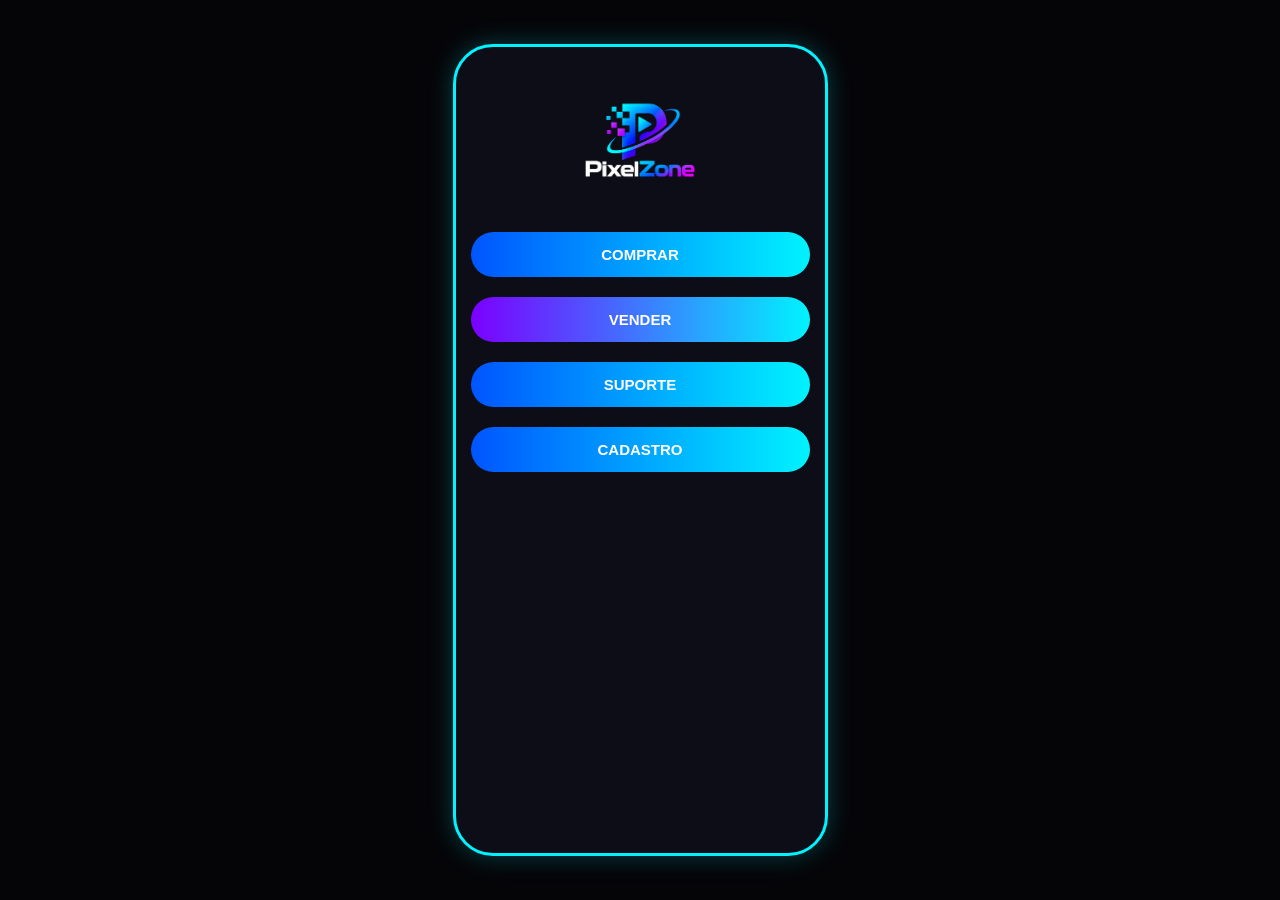
<file: index.html>
<!DOCTYPE html>
<html lang="pt-BR">
<head>
    <meta charset="UTF-8">
    <meta name="viewport" content="width=device-width, initial-scale=1.0">
    <title>PixelZone - Inicio</title>
    <link rel="stylesheet" href="style.css">
</head>
<body>

    <div class="caixa-principal">
        <img src="./img/logo.png" alt="PixelZone Logo" class="logo">
        <a href="oqdeseja.html" class="botao">COMPRAR</a>
        <a href="vender.html" class="botao botao-roxo">VENDER</a>
        <a href="suporte.html" class="botao">SUPORTE</a>
        <a href="cadastro.html" class="botao">CADASTRO</a>
    </div>
</body>
</html>
</file>
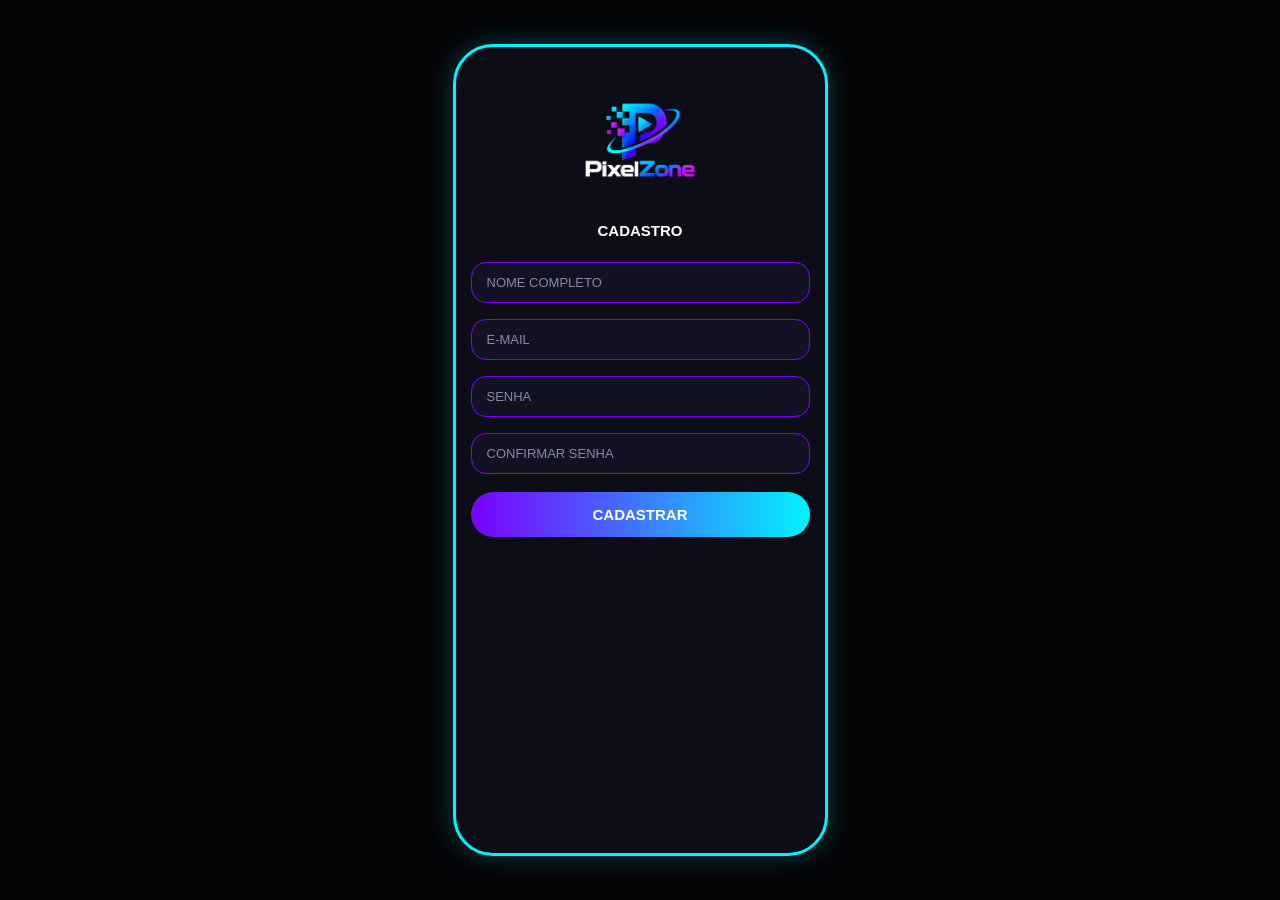
<file: cadastro.html>
<!DOCTYPE html>
<html lang="pt-BR">
<head>
    <meta charset="UTF-8">
    <meta name="viewport" content="width=device-width, initial-scale=1.0">
    <title>PixelZone - Cadastro</title>
    <link rel="stylesheet" href="style.css">
</head>
<body>
    <div class="caixa-principal">
        <img src="./img/logo.png" alt="PixelZone Logo" class="logo">
        <h2 class="subtitulo">CADASTRO</h2>
        <form action="sucessocadastro.html">
            <input type="text" placeholder="NOME COMPLETO" class="campo" required>
            <input type="email" placeholder="E-MAIL" class="campo" required>
            <input type="password" placeholder="SENHA" class="campo" required>
            <input type="password" placeholder="CONFIRMAR SENHA" class="campo" required>
            <button type="submit" class="botao botao-roxo">CADASTRAR</button>
        </form>
    </div>
</body>
</html>
</file>
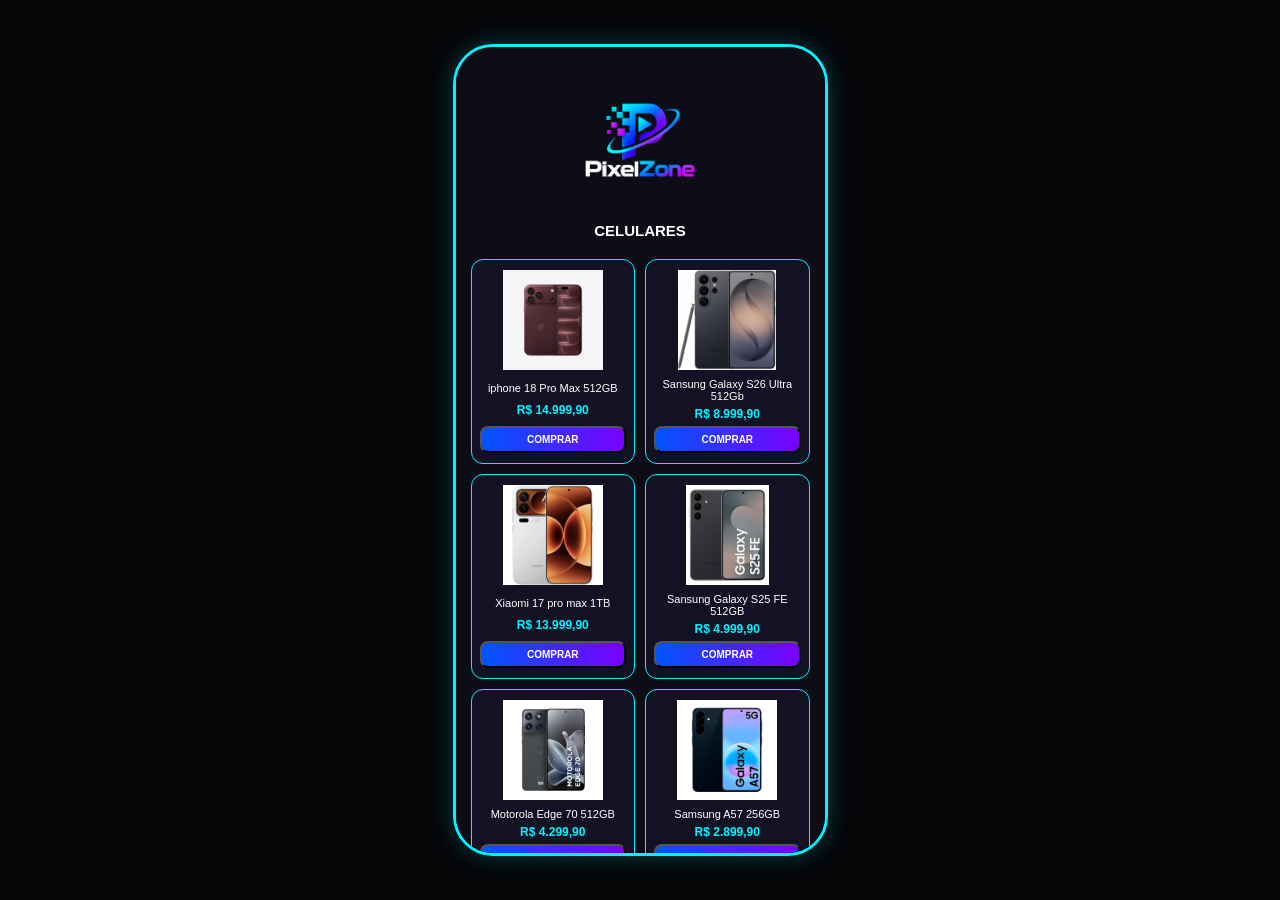
<file: celulares.html>
<!DOCTYPE html>
<html lang="pt-BR">
<head>
    <meta charset="UTF-8">
    <meta name="viewport" content="width=device-width, initial-scale=1.0">
    <title>PixelZone - Celulares</title>
    <link rel="stylesheet" href="style.css">
</head>
<body>
    <div class="caixa-principal">
        <img src="./img/logo.png" alt="PixelZone Logo" class="logo">
        <h2 class="subtitulo">CELULARES</h2>
        
        <div class="grade-produtos">
            <div class="cartao-produto">
                <img src="./img/celular 1.avif" alt="Celular 1" class="foto-produto">
                <p>iphone 18 Pro Max 512GB</p>
                <p class="preco">R$ 14.999,90</p>
                <button type="button" class="botao-comprar" onclick="comprarProduto('iphone 18 Pro Max 512GB', 'R$ 14.999,90', './img/celular 1.avif')">COMPRAR</button>
            </div>

            <div class="cartao-produto">
                <img src="./img/celular 2.jpg" alt="Celular 2" class="foto-produto">
                <p>Sansung Galaxy S26 Ultra 512Gb</p>
                <p class="preco">R$ 8.999,90</p>
                <button type="button" class="botao-comprar" onclick="comprarProduto('Sansung Galaxy S26 Ultra 512Gb', 'R$ 8.999,90', './img/celular 2.jpg')">COMPRAR</button>
            </div>

            <div class="cartao-produto">
                <img src="./img/celular 3.webp" alt="Celular 3" class="foto-produto">
                <p>Xiaomi 17 pro max 1TB</p>
                <p class="preco">R$ 13.999,90</p>
                <button type="button" class="botao-comprar" onclick="comprarProduto('Xiaomi 17 pro max 1TB', 'R$ 13.999,90', './img/celular 3.webp')">COMPRAR</button>
            </div>

            <div class="cartao-produto">
                <img src="./img/celular 4.webp" alt="Celular 4" class="foto-produto">
                <p>Sansung Galaxy S25 FE 512GB</p>
                <p class="preco">R$ 4.999,90</p>
                <button type="button" class="botao-comprar" onclick="comprarProduto('Sansung Galaxy S25 FE 512GB', 'R$ 4.999,90', './img/celular 4.webp')">COMPRAR</button>
            </div>

            <div class="cartao-produto">
                <img src="./img/celular 5.jpg" alt="Celular 5" class="foto-produto">
                <p>Motorola Edge 70 512GB</p>
                <p class="preco">R$ 4.299,90</p>
                <button type="button" class="botao-comprar" onclick="comprarProduto('Motorola Edge 70 512GB', 'R$ 4.299,90', './img/celular 5.jpg')">COMPRAR</button>
            </div>

            <div class="cartao-produto">
                <img src="./img/celular 6.png" alt="Celular 6" class="foto-produto">
                <p>Samsung A57 256GB</p>
                <p class="preco">R$ 2.899,90</p>
                <button type="button" class="botao-comprar" onclick="comprarProduto('Samsung A57 256GB', 'R$ 2.899,90', './img/celular 6.png')">COMPRAR</button>
            </div>
        </div>
    </div>
    <script src="resumo.js"></script>
</body>
</html>
</file>
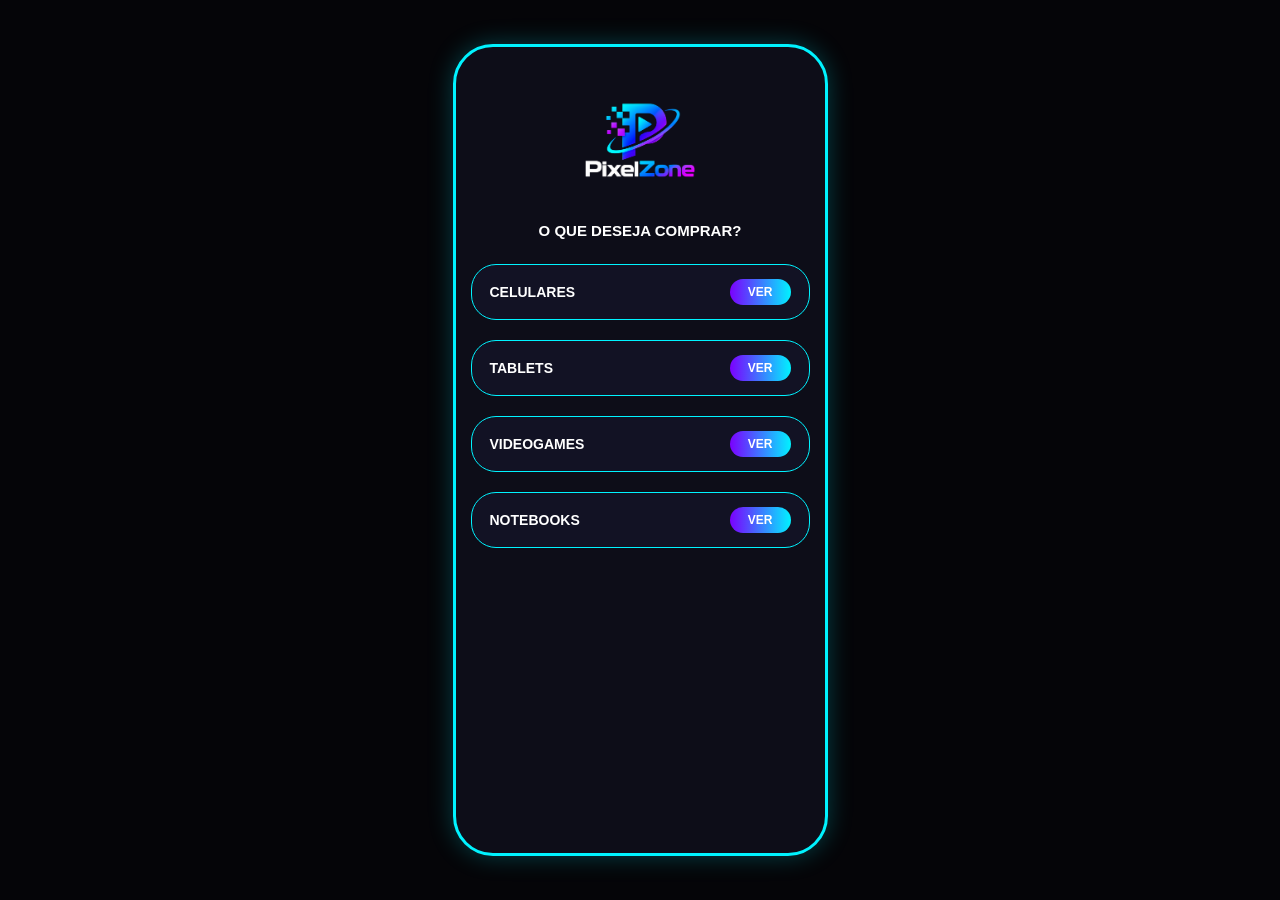
<file: oqdeseja.html>
<!DOCTYPE html>
<html lang="pt-BR">
<head>
    <meta charset="UTF-8">
    <meta name="viewport" content="width=device-width, initial-scale=1.0">
    <title>PixelZone - O que deseja comprar?</title>
    <link rel="stylesheet" href="style.css">
</head>
<body>

    <div class="caixa-principal">
        <img src="./img/logo.png" alt="PixelZone Logo" class="logo">
        <p class="subtitulo">O QUE DESEJA COMPRAR?</p>
        
        <div class="item-categoria">
            <span>CELULARES</span>
            <a href="celulares.html" class="botao-ver">VER</a>
        </div>
        <div class="item-categoria">
            <span>TABLETS</span>
            <a href="tablets.html" class="botao-ver">VER</a>
        </div>
        <div class="item-categoria">
            <span>VIDEOGAMES</span>
            <a href="videogames.html" class="botao-ver">VER</a>
        </div>
        <div class="item-categoria">
            <span>NOTEBOOKS</span>
            <a href="notebooks.html" class="botao-ver">VER</a>
        </div>
    </div>

</body>
</html>
</file>
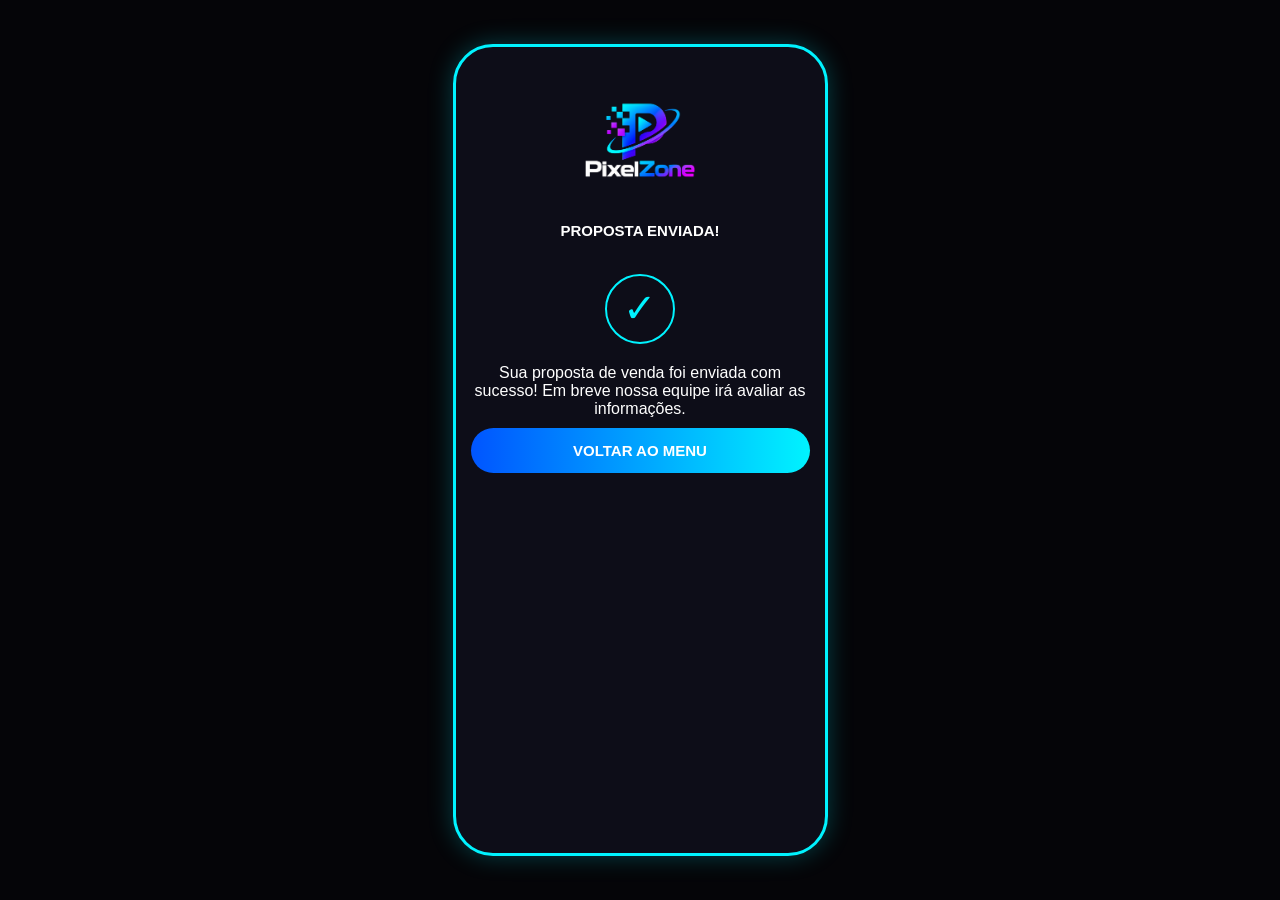
<file: proposta.html>
<!DOCTYPE html>
<html lang="pt-BR">
<head>
    <meta charset="UTF-8">
    <meta name="viewport" content="width=device-width, initial-scale=1.0">
    <title>PixelZone - Proposta</title>
    <link rel="stylesheet" href="style.css">
</head>
<body>
    <div class="caixa-principal">
        <img src="./img/logo.png" alt="PixelZone Logo" class="logo">
        <h2 class="subtitulo">PROPOSTA ENVIADA!</h2>
        <div class="icone-sucesso">✓</div>
        <p>Sua proposta de venda foi enviada com sucesso! Em breve nossa equipe irá avaliar as informações.</p>
        <a href="index.html" class="botao">VOLTAR AO MENU</a>
    </div>
</body>
</html>
</file>
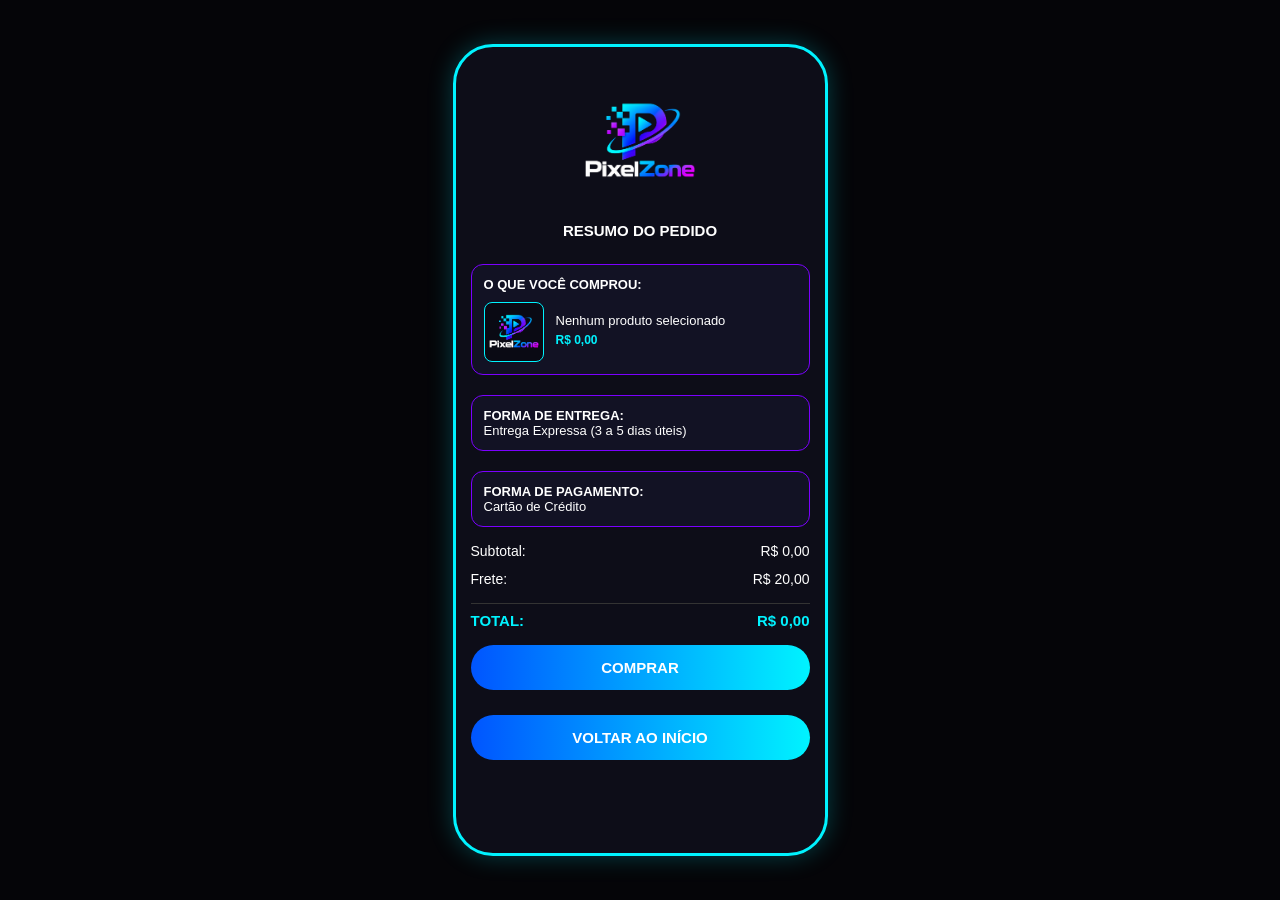
<file: resumo.html>
<!DOCTYPE html>
<html lang="pt-BR">
<head>
    <meta charset="UTF-8">
    <meta name="viewport" content="width=device-width, initial-scale=1.0">
    <title>PixelZone - Resumo do Pedido</title>
    <link rel="stylesheet" href="style.css">
</head>
<body>
    <div class="caixa-principal">
        <img src="./img/logo.png" alt="PixelZone Logo" class="logo">
        <h2 class="subtitulo">RESUMO DO PEDIDO</h2>

        <div class="secao-resumo">
            <p><strong>O QUE VOCÊ COMPROU:</strong></p>
            <div class="item-carrinho">
                <img id="foto-item" src="./img/logo.png" alt="Produto" class="foto-produto-resumo">
                <div>
                    <p id="nome-item">Nenhum produto selecionado</p>
                    <p id="preco-item" class="preco">R$ 0,00</p>
                </div>
            </div>
        </div>

        <div class="secao-resumo">
            <p><strong>FORMA DE ENTREGA:</strong></p>
            <p>Entrega Expressa (3 a 5 dias úteis)</p>
        </div>

        <div class="secao-resumo">
            <p><strong>FORMA DE PAGAMENTO:</strong></p>
            <p>Cartão de Crédito</p>
        </div>

        <div class="linha-valor">
            <span>Subtotal:</span>
            <span id="subtotal-item">R$ 0,00</span>
        </div>
        <div class="linha-valor">
            <span>Frete:</span>
            <span>R$ 20,00</span>
        </div>
        <div class="linha-valor total">
            <span>TOTAL:</span>
            <span id="total-item">R$ 0,00</span>
        </div>

        <a href="sucessocompra.html" id="botao-finalizar" class="botao" style="margin-bottom: 15px; background-color: #28a745;">COMPRAR</a>
        <a href="index.html" class="botao">VOLTAR AO INÍCIO</a>
    </div>
    <script src="resumo.js"></script>
</body>
</html>
</file>
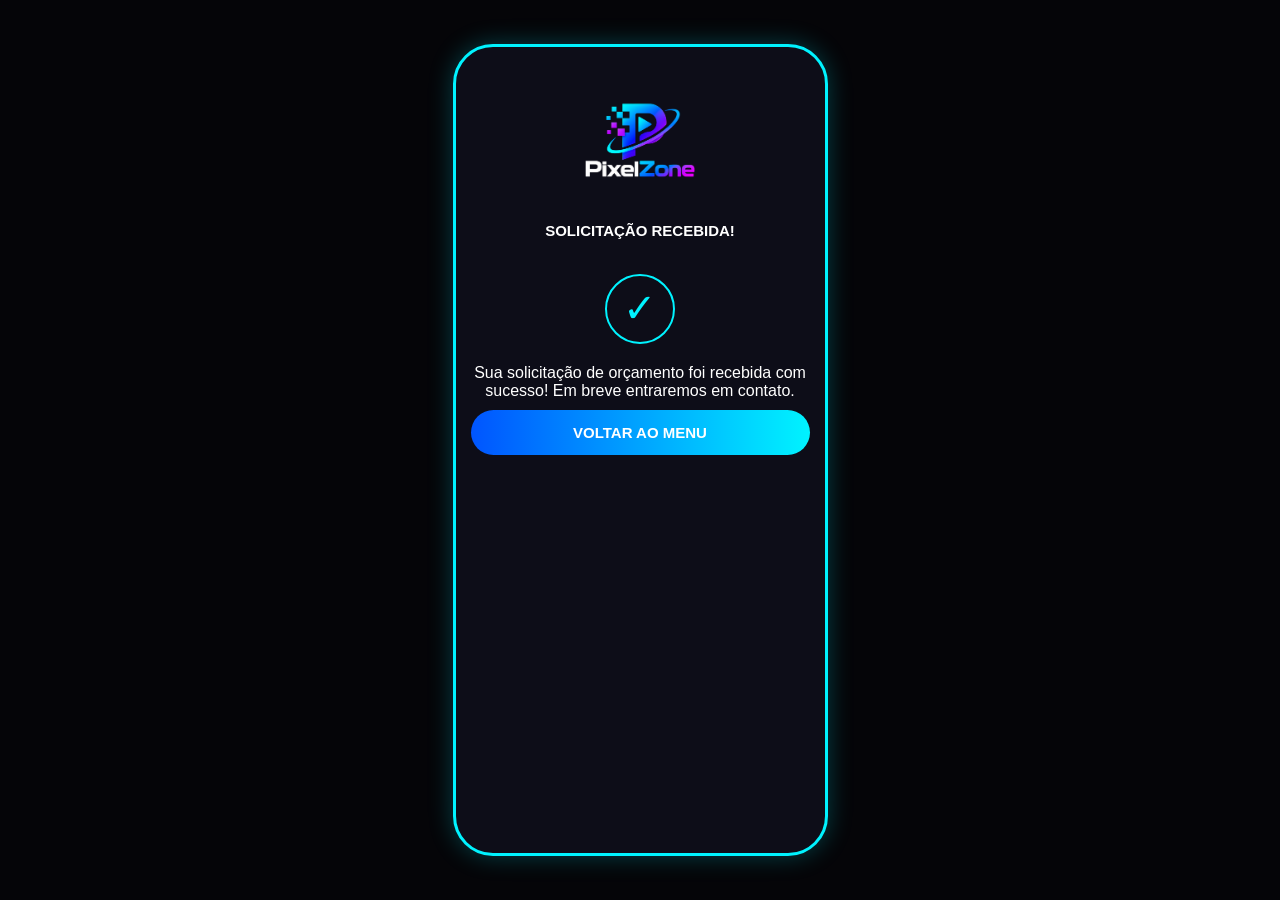
<file: solicitação.html>
<!DOCTYPE html>
<html lang="pt-BR">
<head>
    <meta charset="UTF-8">
    <meta name="viewport" content="width=device-width, initial-scale=1.0">
    <title>PixelZone - Solicitação</title>
    <link rel="stylesheet" href="style.css">
</head>
<body>
    <div class="caixa-principal">
        <img src="./img/logo.png" alt="PixelZone Logo" class="logo">
        <h2 class="subtitulo">SOLICITAÇÃO RECEBIDA!</h2>
        <div class="icone-sucesso">✓</div>
        <p>Sua solicitação de orçamento foi recebida com sucesso! Em breve entraremos em contato.</p>
        <a href="index.html" class="botao">VOLTAR AO MENU</a>
    </div>
</body>
</html>
</file>
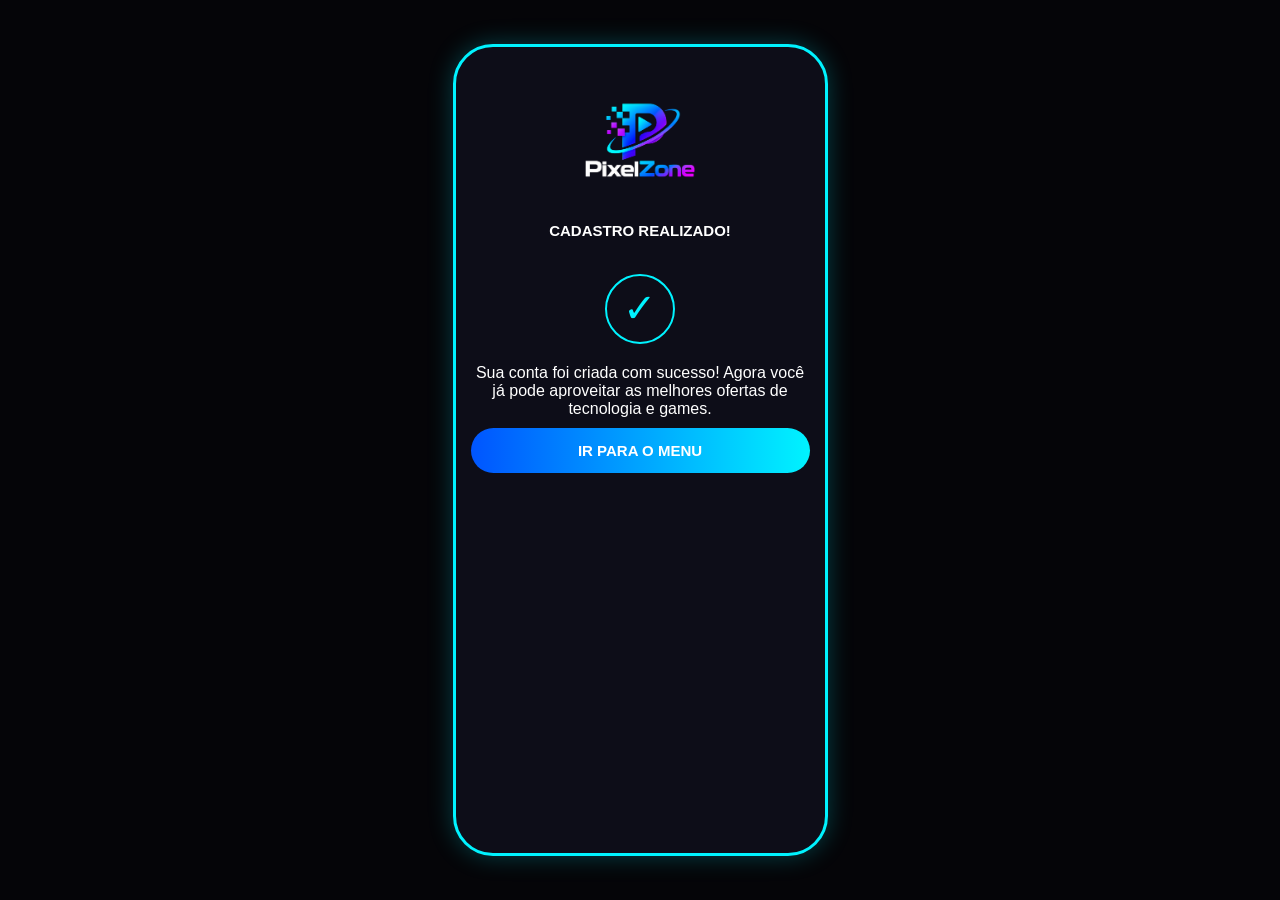
<file: sucessocadastro.html>
<!DOCTYPE html>
<html lang="pt-BR">
<head>
    <meta charset="UTF-8">
    <meta name="viewport" content="width=device-width, initial-scale=1.0">
    <title>PixelZone - Sucesso</title>
    <link rel="stylesheet" href="style.css">
</head>
<body>
    <div class="caixa-principal">
        <img src="./img/logo.png" alt="PixelZone Logo" class="logo">
        <h2 class="subtitulo">CADASTRO REALIZADO!</h2>
        <div class="icone-sucesso">✓</div>
        <p>Sua conta foi criada com sucesso! Agora você já pode aproveitar as melhores ofertas de tecnologia e games.</p>
        <a href="index.html" class="botao">IR PARA O MENU</a>
    </div>
</body>
</html>
</file>
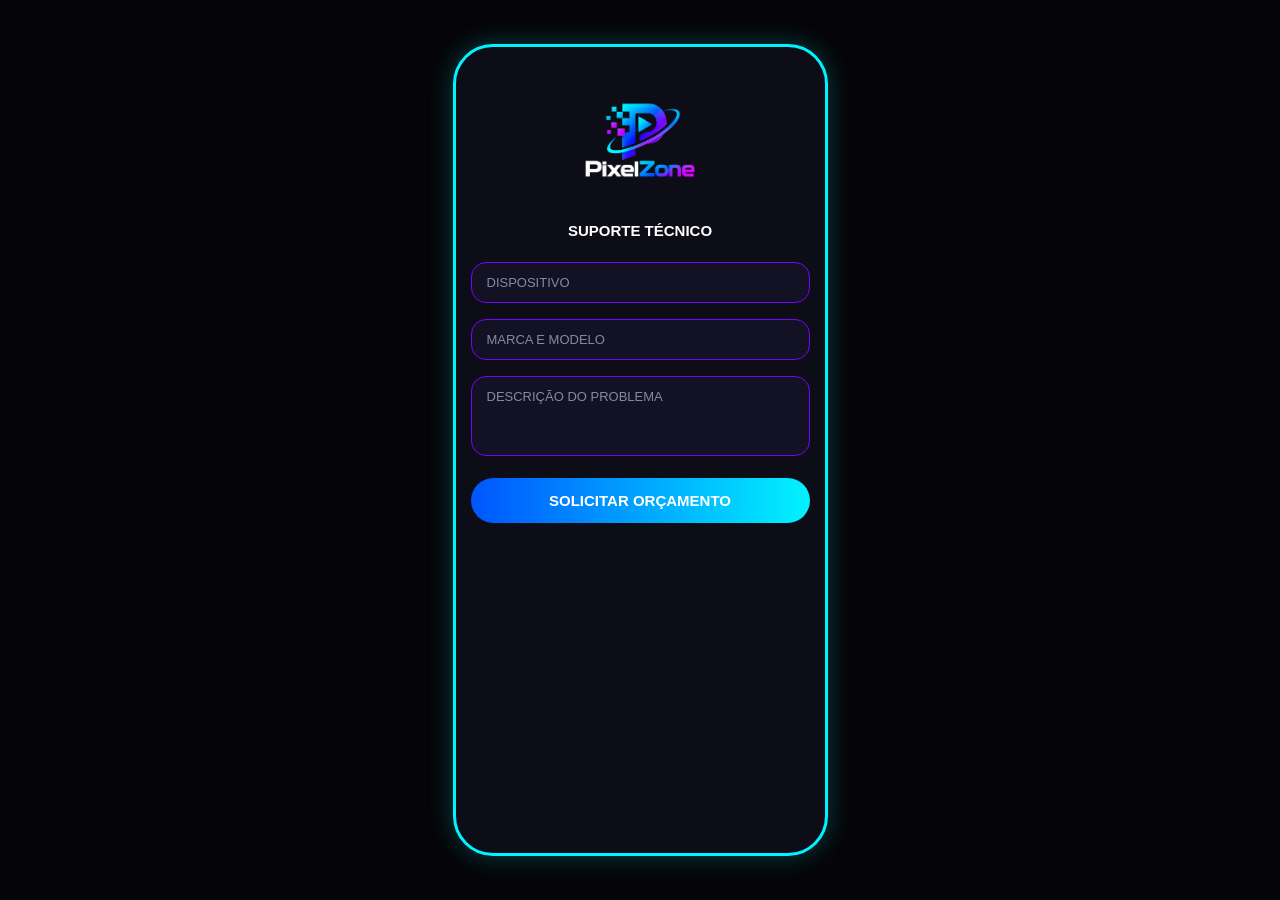
<file: suporte.html>
<!DOCTYPE html>
<html lang="pt-BR">
<head>
    <meta charset="UTF-8">
    <meta name="viewport" content="width=device-width, initial-scale=1.0">
    <title>PixelZone - Suporte</title>
    <link rel="stylesheet" href="style.css">
</head>
<body>
    <div class="caixa-principal">
        <img src="./img/logo.png" alt="PixelZone Logo" class="logo">
        <h2 class="subtitulo">SUPORTE TÉCNICO</h2>
        <form action="solicitação.html">
            <input type="text" placeholder="DISPOSITIVO" class="campo" required>
            <input type="text" placeholder="MARCA E MODELO" class="campo" required>
            <textarea placeholder="DESCRIÇÃO DO PROBLEMA" class="campo" required></textarea>
            <button type="submit" class="botao">SOLICITAR ORÇAMENTO</button>
        </form>
    </div>
</body>
</html>
</file>
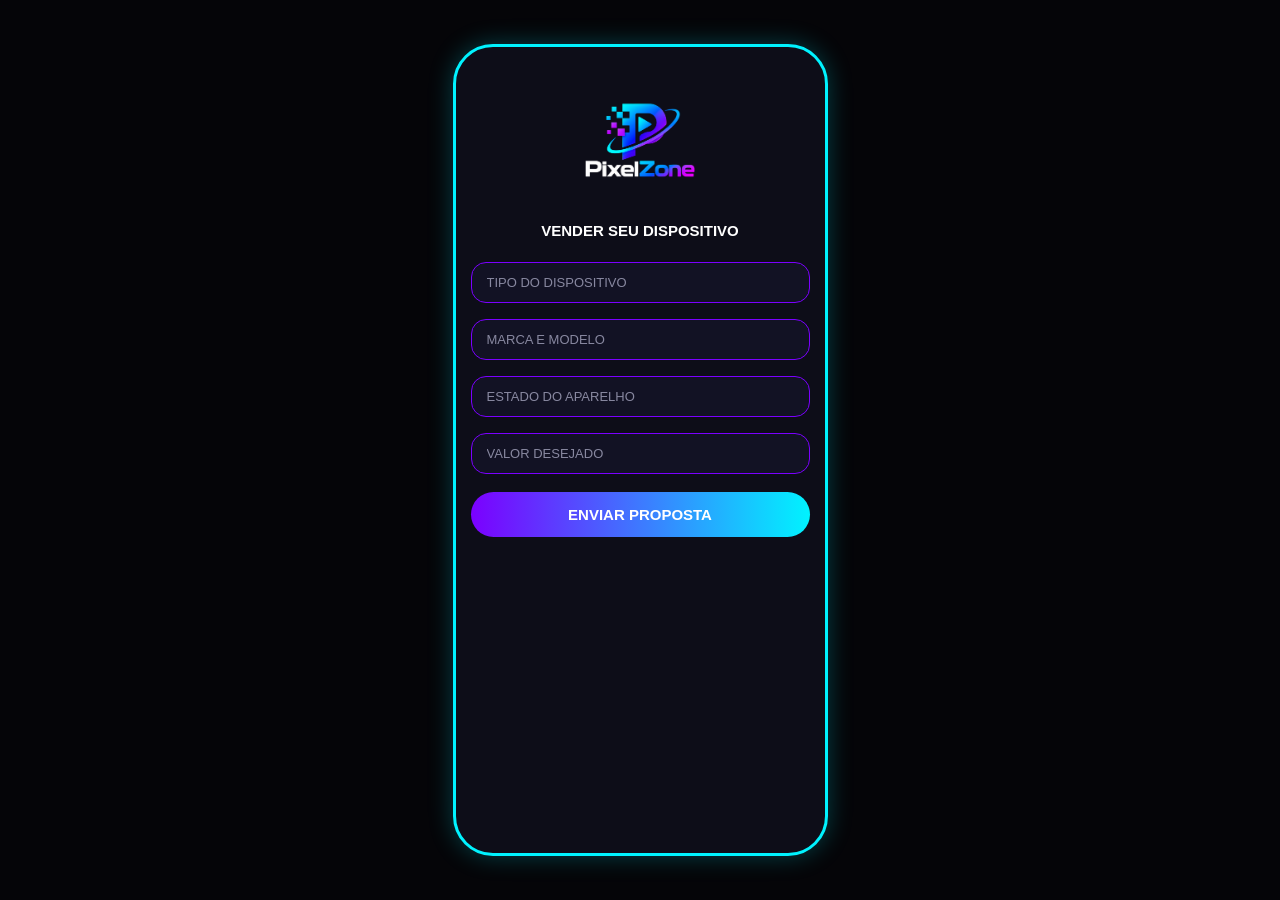
<file: vender.html>
<!DOCTYPE html>
<html lang="pt-BR">
<head>
    <meta charset="UTF-8">
    <meta name="viewport" content="width=device-width, initial-scale=1.0">
    <title>PixelZone - Vender</title>
    <link rel="stylesheet" href="style.css">
</head>
<body>
    <div class="caixa-principal">
        <img src="./img/logo.png" alt="PixelZone Logo" class="logo">
        <h2 class="subtitulo">VENDER SEU DISPOSITIVO</h2>
        <form action="proposta.html">
            <input type="text" placeholder="TIPO DO DISPOSITIVO" class="campo" required>
            <input type="text" placeholder="MARCA E MODELO" class="campo" required>
            <input type="text" placeholder="ESTADO DO APARELHO" class="campo" required>
            <input type="text" placeholder="VALOR DESEJADO" class="campo" required>
            <button type="submit" class="botao botao-roxo">ENVIAR PROPOSTA</button>
        </form>
    </div>
</body>
</html>
</file>
<file: style.css>
* {
    margin: 0;
    padding: 0;
    box-sizing: border-box;
    font-family: Arial, Helvetica, sans-serif;
}

body {
    background-color: #050508;
    color: #ffffff;
    display: flex;
    justify-content: center;
    align-items: center;
    min-height: 100vh;
    padding: 10px;
}

.caixa-principal {
    width: 375px;
    height: 812px;
    padding: 25px 15px;
    background-color: #0d0d18;
    border: 3px solid #00f3ff;
    border-radius: 40px;
    text-align: center;
    box-shadow: 0 0 25px rgba(0, 243, 255, 0.25);
    display: flex;
    flex-direction: column;
    justify-content: flex-start;
    align-items: center;
    overflow-y: auto;
    position: relative;
}

.caixa-principal::-webkit-scrollbar {
    width: 0px;
}

.logo {
    width: 130px;
    height: auto;
    margin-top: 5px;
    margin-bottom: 15px;
}

.subtitulo {
    margin-bottom: 15px;
    font-size: 15px;
    font-weight: bold;
    color: #ffffff;
    text-transform: uppercase;
}

.botao {
    display: block;
    width: 100%;
    padding: 14px 0;
    margin: 10px 0;
    background: linear-gradient(90deg, #0055ff, #00f3ff);
    color: #ffffff;
    text-decoration: none;
    font-weight: bold;
    border-radius: 25px;
    text-align: center;
    border: none;
    cursor: pointer;
    font-size: 15px;
}

.botao-roxo {
    background: linear-gradient(90deg, #7b00ff, #00f3ff);
}

.item-categoria {
    width: 100%;
    display: flex;
    justify-content: space-between;
    align-items: center;
    padding: 14px 18px;
    margin: 10px 0;
    border: 1px solid #00f3ff;
    border-radius: 25px;
    background-color: #121224;
    font-weight: bold;
    font-size: 14px;
}

.botao-ver {
    background: linear-gradient(90deg, #7b00ff, #00f3ff);
    color: #ffffff;
    text-decoration: none;
    padding: 6px 18px;
    border-radius: 15px;
    font-size: 12px;
    font-weight: bold;
}

.grade-produtos {
    width: 100%;
    display: grid;
    grid-template-columns: repeat(2, 1fr); 
    gap: 10px;
    margin-top: 5px;
}

.cartao-produto {
    border: 1px solid #00f3ff;
    border-radius: 12px;
    padding: 10px 8px;
    font-size: 11px;
    background-color: #121224;
    display: flex;
    flex-direction: column;
    justify-content: space-between;
}

.foto-produto {
    width: 100%;
    height: 100px; 
    object-fit: contain;
    margin-bottom: 8px;
}

.preco {
    color: #00f3ff;
    font-weight: bold;
    font-size: 12px;
    margin: 5px 0;
}

.botao-comprar {
    display: block;
    background: linear-gradient(90deg, #0055ff, #7b00ff);
    color: #ffffff;
    text-decoration: none;
    padding: 6px 2px;
    border-radius: 8px;
    font-weight: bold;
    text-align: center;
    font-size: 10px;
}

.campo {
    width: 100%;
    padding: 12px 15px;
    margin: 8px 0;
    background-color: #121224;
    border: 1px solid #7b00ff;
    border-radius: 15px;
    color: #ffffff;
    outline: none;
    font-size: 13px;
}

.campo::placeholder {
    color: #8888a0;
}

textarea.campo {
    height: 80px;
    resize: none;
}

.secao-resumo {
    width: 100%;
    border: 1px solid #7b00ff;
    border-radius: 12px;
    padding: 12px;
    margin: 10px 0;
    font-size: 13px;
    text-align: left;
    background-color: #121224;
}

.item-carrinho {
    display: flex;
    align-items: center;
    gap: 12px;
    margin-top: 10px;
}

.foto-produto-resumo {
    width: 60px;
    height: 60px;
    object-fit: contain;
    border-radius: 8px;
    background-color: #0a0a14;
    border: 1px solid #00f3ff;
}

.linha-valor {
    width: 100%;
    display: flex;
    justify-content: space-between;
    margin: 6px 0;
    font-size: 14px;
}

.total {
    color: #00f3ff;
    font-weight: bold;
    font-size: 15px;
    margin-top: 10px;
    border-top: 1px solid #333;
    padding-top: 8px;
}

.icone-sucesso {
    font-size: 40px;
    color: #00f3ff;
    border: 2px solid #00f3ff;
    border-radius: 50%;
    width: 70px;
    height: 70px;
    line-height: 65px;
    margin: 20px auto;
}

@media (max-width: 400px) {
    body {
        padding: 0;
    }
    .caixa-principal {
        width: 100vw;
        height: 100vh;
        border-radius: 0;
        border: none;
    }
}
</file>
